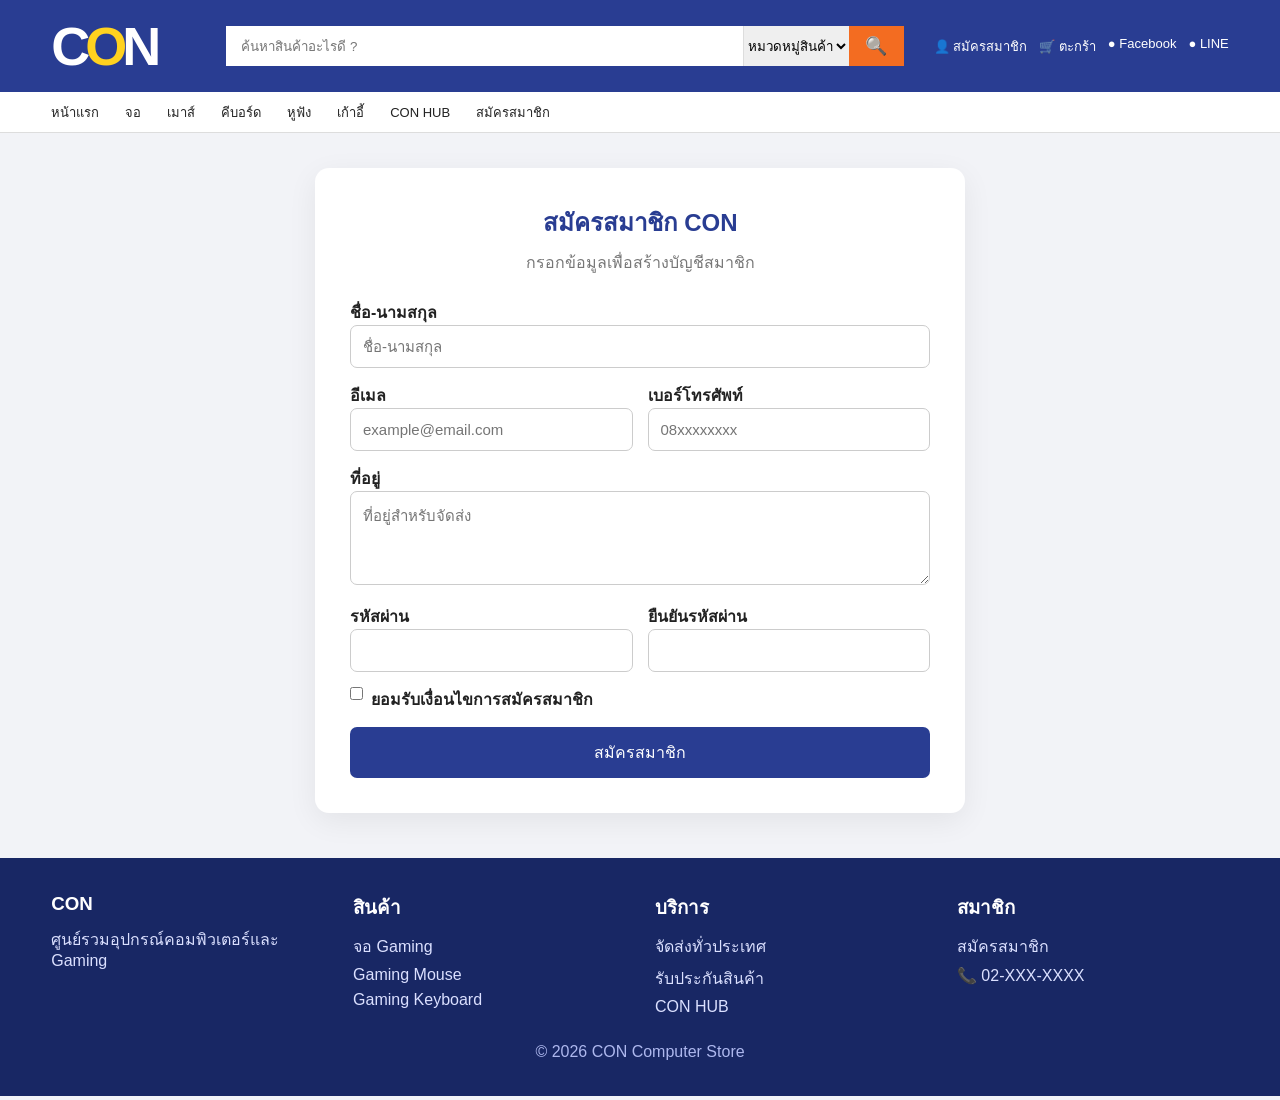
<file: register.html>
<!doctype html><html lang="th"><head><meta charset="UTF-8"><meta name="viewport" content="width=device-width,initial-scale=1.0"><title>CON Computer Store</title><link rel="stylesheet" href="style.css"></head><body><header class="top"><div class="topbar"><div class="logo">C<span>O</span>N</div><div class="search"><input placeholder="ค้นหาสินค้าอะไรดี ?"><select><option>หมวดหมู่สินค้า</option></select><button>🔍</button></div><div class="quick"><a href="register.html">👤 สมัครสมาชิก</a><a href="#">🛒 ตะกร้า</a><a href="#">● Facebook</a><a href="#">● LINE</a></div></div></header><nav class="nav"><ul><li><a href="index.html">หน้าแรก</a></li><li><a href="monitor.html">จอ</a></li><li><a href="mouse.html">เมาส์</a></li><li><a href="keyboard.html">คีบอร์ด</a></li><li><a href="headset.html">หูฟัง</a></li><li><a href="chair.html">เก้าอี้</a></li><li><a href="media.html">CON HUB</a></li><li><a href="register.html">สมัครสมาชิก</a></li></ul></nav><main class="wrap"><section class="form-wrap"><h1>สมัครสมาชิก CON</h1><p class="sub">กรอกข้อมูลเพื่อสร้างบัญชีสมาชิก</p><div id="formMsg" class="msg"></div><form id="registerForm" class="form"><div><label>ชื่อ-นามสกุล</label><input name="name" required placeholder="ชื่อ-นามสกุล"></div><div class="two"><div><label>อีเมล</label><input type="email" name="email" required placeholder="example@email.com"></div><div><label>เบอร์โทรศัพท์</label><input name="phone" required pattern="[0-9]{9,10}" placeholder="08xxxxxxxx"></div></div><div><label>ที่อยู่</label><textarea name="address" rows="4" required placeholder="ที่อยู่สำหรับจัดส่ง"></textarea></div><div class="two"><div><label>รหัสผ่าน</label><input type="password" name="password" required minlength="6"></div><div><label>ยืนยันรหัสผ่าน</label><input type="password" name="confirm" required minlength="6"></div></div><label class="check"><input type="checkbox" required> <span>ยอมรับเงื่อนไขการสมัครสมาชิก</span></label><button class="submit" type="submit">สมัครสมาชิก</button></form></section></main><footer><div class="foot"><div><h3>CON</h3><p>ศูนย์รวมอุปกรณ์คอมพิวเตอร์และ Gaming</p></div><div><h3>สินค้า</h3><a href="monitor.html">จอ Gaming</a><a href="mouse.html">Gaming Mouse</a><a href="keyboard.html">Gaming Keyboard</a></div><div><h3>บริการ</h3><a href="#">จัดส่งทั่วประเทศ</a><a href="#">รับประกันสินค้า</a><a href="media.html">CON HUB</a></div><div><h3>สมาชิก</h3><a href="register.html">สมัครสมาชิก</a><p>📞 02-XXX-XXXX</p></div></div><p style="text-align:center;margin-top:20px;color:#aeb8ee">© <span id="year"></span> CON Computer Store</p></footer><div class="toast"></div><script src="script.js"></script></body></html>
</file>
<file: style.css>
*{box-sizing:border-box;margin:0;padding:0} :root{--b:#293d92;--d:#182764;--o:#f36c21;--bg:#f2f3f7}body{font-family:Arial,Tahoma,sans-serif;background:var(--bg);color:#222}a{text-decoration:none;color:inherit}.top{background:var(--b);color:#fff}.topbar{width:92%;max-width:1500px;margin:auto;min-height:92px;display:flex;align-items:center;gap:30px}.logo{font-size:54px;font-weight:900;letter-spacing:-5px;width:145px}.logo span{color:#ffd21f}.search{height:40px;display:flex;background:#fff;flex:1;max-width:700px}.search input{flex:1;border:0;outline:0;padding:0 15px}.search select{border:0;border-left:1px solid #ddd}.search button{width:55px;border:0;background:var(--o);color:#fff;font-size:18px}.quick{display:flex;gap:12px;white-space:nowrap;font-size:13px}.quick a:hover{color:#ffd21f}.nav{background:#fff;border-bottom:1px solid #ddd}.nav ul{width:92%;max-width:1500px;margin:auto;min-height:40px;display:flex;align-items:center;gap:26px;list-style:none;overflow:auto}.nav a{font-size:13px;white-space:nowrap}.nav a:hover{color:var(--b)}.wrap{width:92%;max-width:1500px;margin:auto}.hero{display:grid;grid-template-columns:250px 1fr 300px;gap:10px}.side{background:#fff;border:1px solid #ddd;min-height:480px}.side h3{background:#ddd;padding:11px 14px}.side a{display:block;padding:11px 14px;border-bottom:1px solid #eee;font-size:13px}.side a:hover{background:#eef2ff;color:var(--b)}.main-banner{min-height:480px;position:relative;overflow:hidden;background:linear-gradient(135deg,#ffe1ed,#fff,#dbe4ff)}.hero-copy{position:absolute;left:50px;top:85px;z-index:2}.hero-copy small{color:var(--b);font-size:18px}.hero-copy h1{font-size:48px;margin:10px 0}.hero-copy p{font-size:18px;color:#555;max-width:480px}.btn{display:inline-block;margin-top:20px;background:var(--b);color:#fff;padding:12px 24px;border-radius:5px}.hero-img{position:absolute;right:20px;bottom:0;width:55%;height:78%;object-fit:contain;mix-blend-mode:multiply}.right{display:flex;flex-direction:column;gap:10px}.promo{height:235px;padding:25px;background:linear-gradient(135deg,#fff,#cbd7ff);overflow:hidden}.promo:nth-child(2){background:linear-gradient(135deg,#eafffb,#9cebe2)}.promo h2{color:var(--b);font-size:28px}.promo p{margin-top:8px;color:#555}.promo img{float:right;width:115px;height:155px;object-fit:contain}.categories{display:grid;grid-template-columns:repeat(6,1fr);gap:10px;margin-top:10px}.cat{min-height:160px;border-radius:12px;background:linear-gradient(180deg,#5278ff,#08d7c6);color:#fff;text-align:center;padding:12px;transition:.25s}.cat:hover{transform:translateY(-5px)}.cat h3{font-size:14px;background:#ffffffdd;color:#222;border-radius:25px;padding:8px}.cat img{width:120px;height:90px;object-fit:contain;margin-top:8px}.section{margin-top:28px}.section-head{display:flex;justify-content:space-between;align-items:center;margin-bottom:15px}.section-head h2{color:var(--b)}.products{display:grid;grid-template-columns:repeat(4,1fr);gap:18px}.card{background:#fff;border:1px solid #ddd;border-radius:8px;overflow:hidden;position:relative;transition:.25s}.card:hover{transform:translateY(-5px);box-shadow:0 8px 25px #0002}.pic{height:220px;background:#fff;display:flex;align-items:center;justify-content:center;padding:12px}.pic img{width:100%;height:100%;object-fit:contain}.info{padding:15px}.info h3{min-height:44px;font-size:16px}.muted{color:#777;font-size:13px;margin-top:5px}.price{font-size:22px;font-weight:700;color:#e53935;margin-top:10px}.buy{display:block;background:var(--b);color:#fff;text-align:center;padding:10px;border-radius:5px;margin-top:12px}.buy:hover{background:var(--o)}.badge{position:absolute;top:10px;left:10px;background:#f44336;color:#fff;border-radius:20px;padding:5px 12px;font-size:12px;z-index:2}.badge.new{background:#00a878}.detail{background:#fff;margin:25px 0;padding:30px;border-radius:12px;display:grid;grid-template-columns:1fr 1fr;gap:35px}.detail-art{min-height:430px;display:flex;align-items:center;justify-content:center}.detail-art img{width:100%;height:430px;object-fit:contain}.detail h1{color:var(--b);font-size:34px}.detail ul{margin:20px 0 0 20px;line-height:2}.form-wrap{max-width:650px;margin:35px auto;background:#fff;border-radius:14px;padding:35px;box-shadow:0 8px 30px #0001}.form-wrap h1{text-align:center;color:var(--b);margin-bottom:8px}.sub{text-align:center;color:#777;margin-bottom:25px}.form{display:grid;gap:15px}.form label{font-weight:700}.form input,.form textarea{width:100%;padding:12px;border:1px solid #ccc;border-radius:7px;font-size:15px}.two{display:grid;grid-template-columns:1fr 1fr;gap:15px}.check{display:flex;gap:8px;align-items:flex-start;font-weight:400}.check input{width:auto}.submit{border:0;background:var(--b);color:#fff;padding:13px;border-radius:7px;font-size:16px;cursor:pointer}.msg{display:none;padding:12px;border-radius:7px;margin-bottom:15px}.msg.show{display:block}.media-grid{display:grid;grid-template-columns:2fr 1fr;gap:20px;margin:25px 0}.video,.audio,.map{background:#fff;border-radius:12px;padding:20px;border:1px solid #ddd}.video iframe{width:100%;height:420px;border:0;border-radius:8px}.audio audio{width:100%;margin-top:15px}.map iframe{width:100%;height:330px;border:0}.media-side{display:grid;gap:20px}footer{margin-top:45px;background:var(--d);color:#fff;padding:35px 0}.foot{width:92%;max-width:1500px;margin:auto;display:grid;grid-template-columns:repeat(4,1fr);gap:30px}.foot h3{margin-bottom:12px}.foot p,.foot a{color:#dbe0ff;margin:7px 0;display:block}.toast{position:fixed;right:20px;bottom:20px;background:#222;color:#fff;padding:14px 18px;border-radius:8px;display:none}.toast.show{display:block}@media(max-width:1200px){.hero{grid-template-columns:220px 1fr}.right{display:none}.categories{grid-template-columns:repeat(3,1fr)}.products{grid-template-columns:repeat(3,1fr)}}@media(max-width:800px){.topbar{flex-wrap:wrap;padding:15px 0}.logo{width:100%;text-align:center}.quick{display:none}.search{max-width:none;width:100%}.hero{grid-template-columns:1fr}.side{display:none}.categories{grid-template-columns:repeat(2,1fr)}.products{grid-template-columns:repeat(2,1fr)}.detail{grid-template-columns:1fr}.media-grid{grid-template-columns:1fr}.foot{grid-template-columns:1fr 1fr}}@media(max-width:500px){.categories,.products,.foot{grid-template-columns:1fr}.two{grid-template-columns:1fr}.hero-copy h1{font-size:30px}}
</file>
